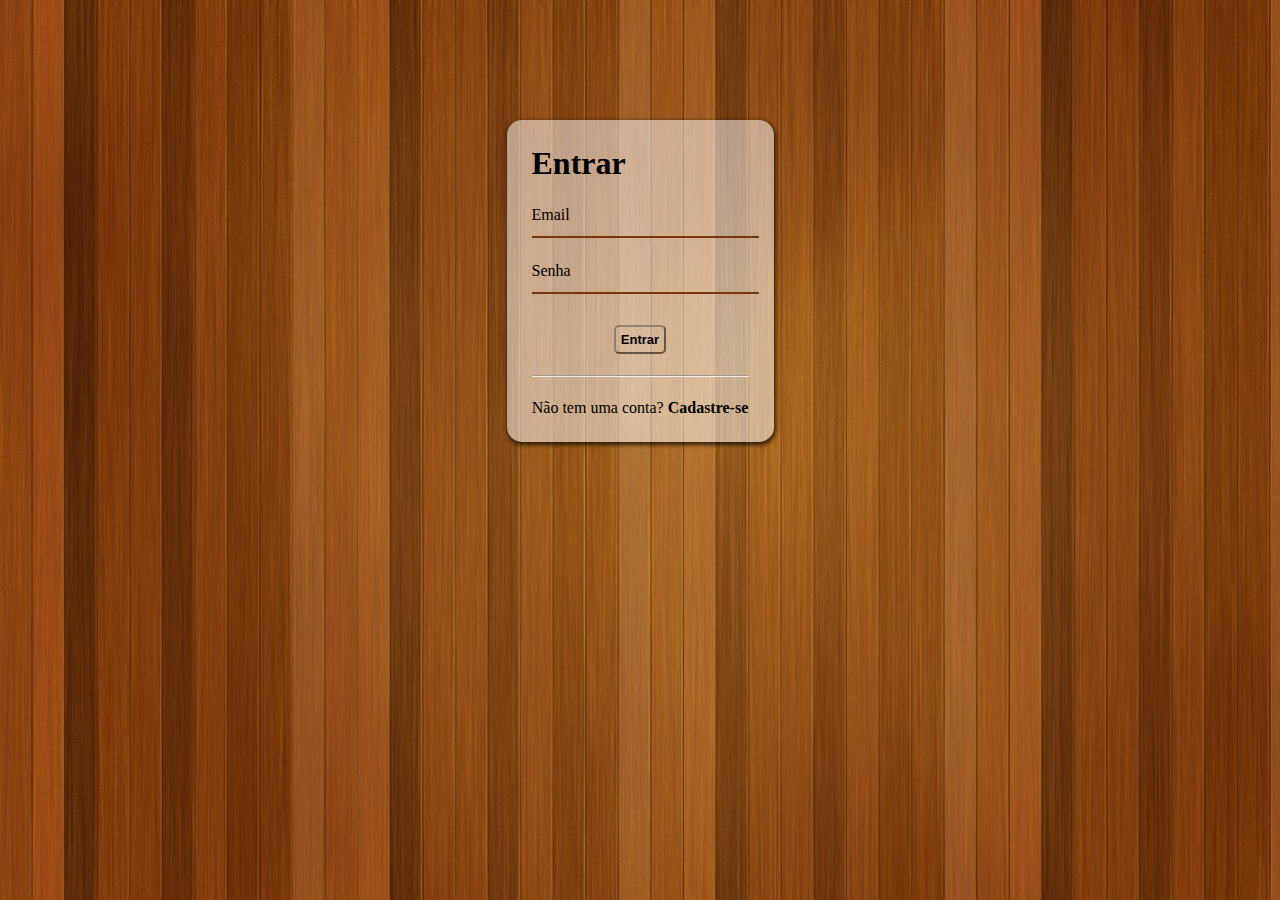
<file: index.html>
<!DOCTYPE html>
<html lang="pt-BR"> 
<head>
    <meta charset="UTF-8">
    <meta http-equiv="X-UA-Compatible" content="IE=edge">
    <meta name="viewport" content="width=device-width, initial-scale=1.0">
    <title>Getão de Produtos</title>
    <link rel="stylesheet" href="style.css">
</head>
<body>

    <div class="container">
        <div class="card">
            <h1>Entrar</h1>

            <div class="input-dados">
                <input type="text" id="email" required>
                <label for="Email" id="labelEmail">Email</label>
            </div>

            <div class="input-dados">
                <input type="password" id="senha" required>
                <label for="senha" id="labelSenha">Senha</label>
            </div>

            <div class="button-center">
                <button onclick="logar()">Entrar</button>
            </div>

            <div><hr></div>

            <div><p>Não tem uma conta? 
                <a href="cadastro.html">Cadastre-se</a>
            </p></div>
        </div>

        <script src="entrar.js"></script>   

    </div>
</body>
</html>
</file>
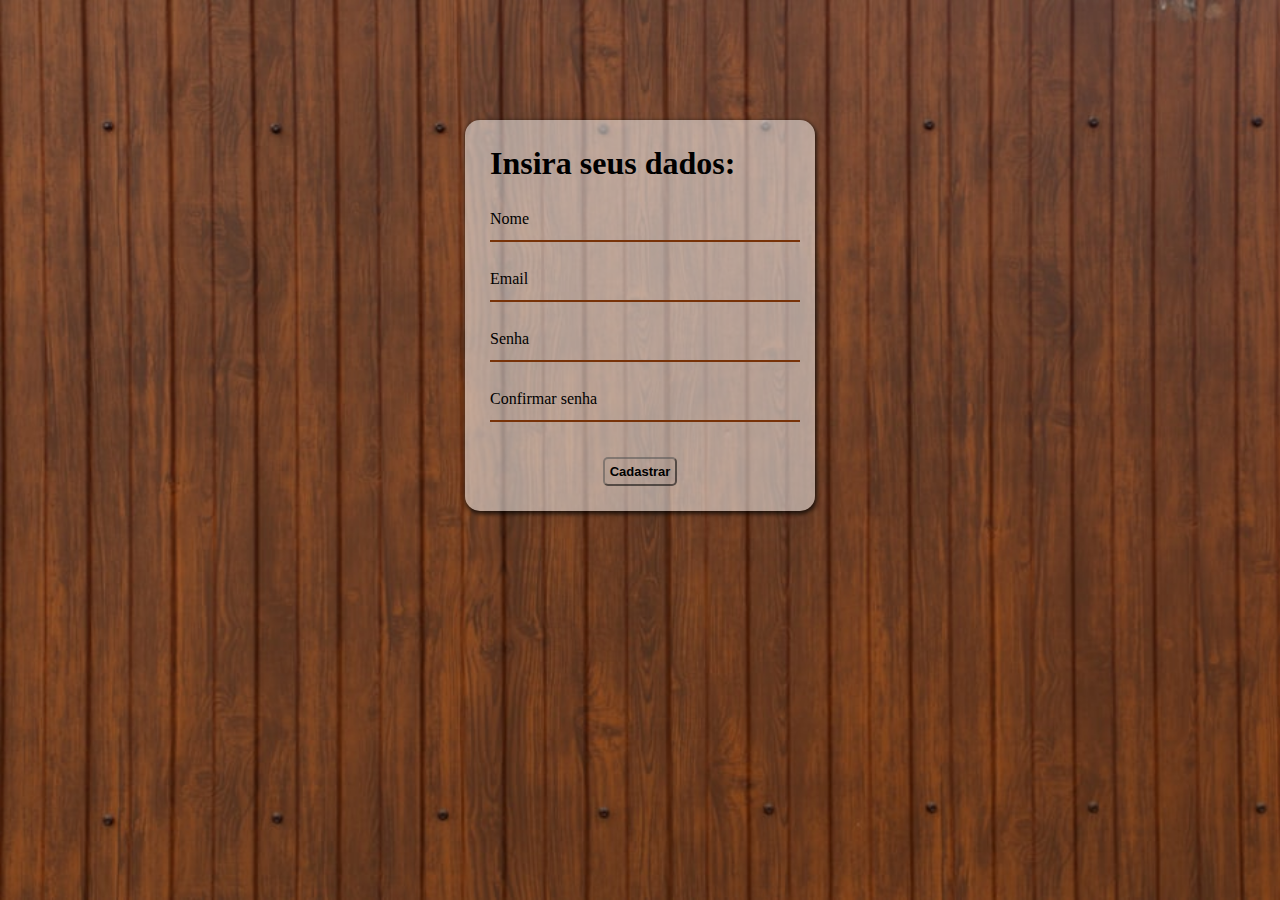
<file: cadastro.html>
<!DOCTYPE html>
<html lang="pt-BR">
<head>
    <meta charset="UTF-8">
    <meta http-equiv="X-UA-Compatible" content="IE=edge">
    <meta name="viewport" content="width=device-width, initial-scale=1.0">
    <link rel="stylesheet" href="cadastro.css">
    <title>Cadastro</title>
</head>
<body>

    <div class="container">
        <div class="card">
            <h1>Insira seus dados:</h1>

            <div class="input-dados">
                <input type="text" id="nome" required>
                <label for="nome" id="labelNome">Nome</label>
            </div>

            <div class="input-dados">
                <input type="text" id="email" required>
                <label for="email" id="labelEmail">Email</label>
            </div>

            <div class="input-dados">
                <input type="password" id="senha" required>
                <label for="senha" id="labelSenha">Senha</label>
            </div>

            <div class="input-dados">
                <input type="password" id="confSenha" required>
                <label for="confSenha" id="labelConfSenha">Confirmar senha</label>
            </div>

            <div class="button-center">
                <button id="botaoCadastro">Cadastrar</button>
            </div>

        </div>

        <script src="entrar.js"></script>

    </div>
</body>
</html>
</file>
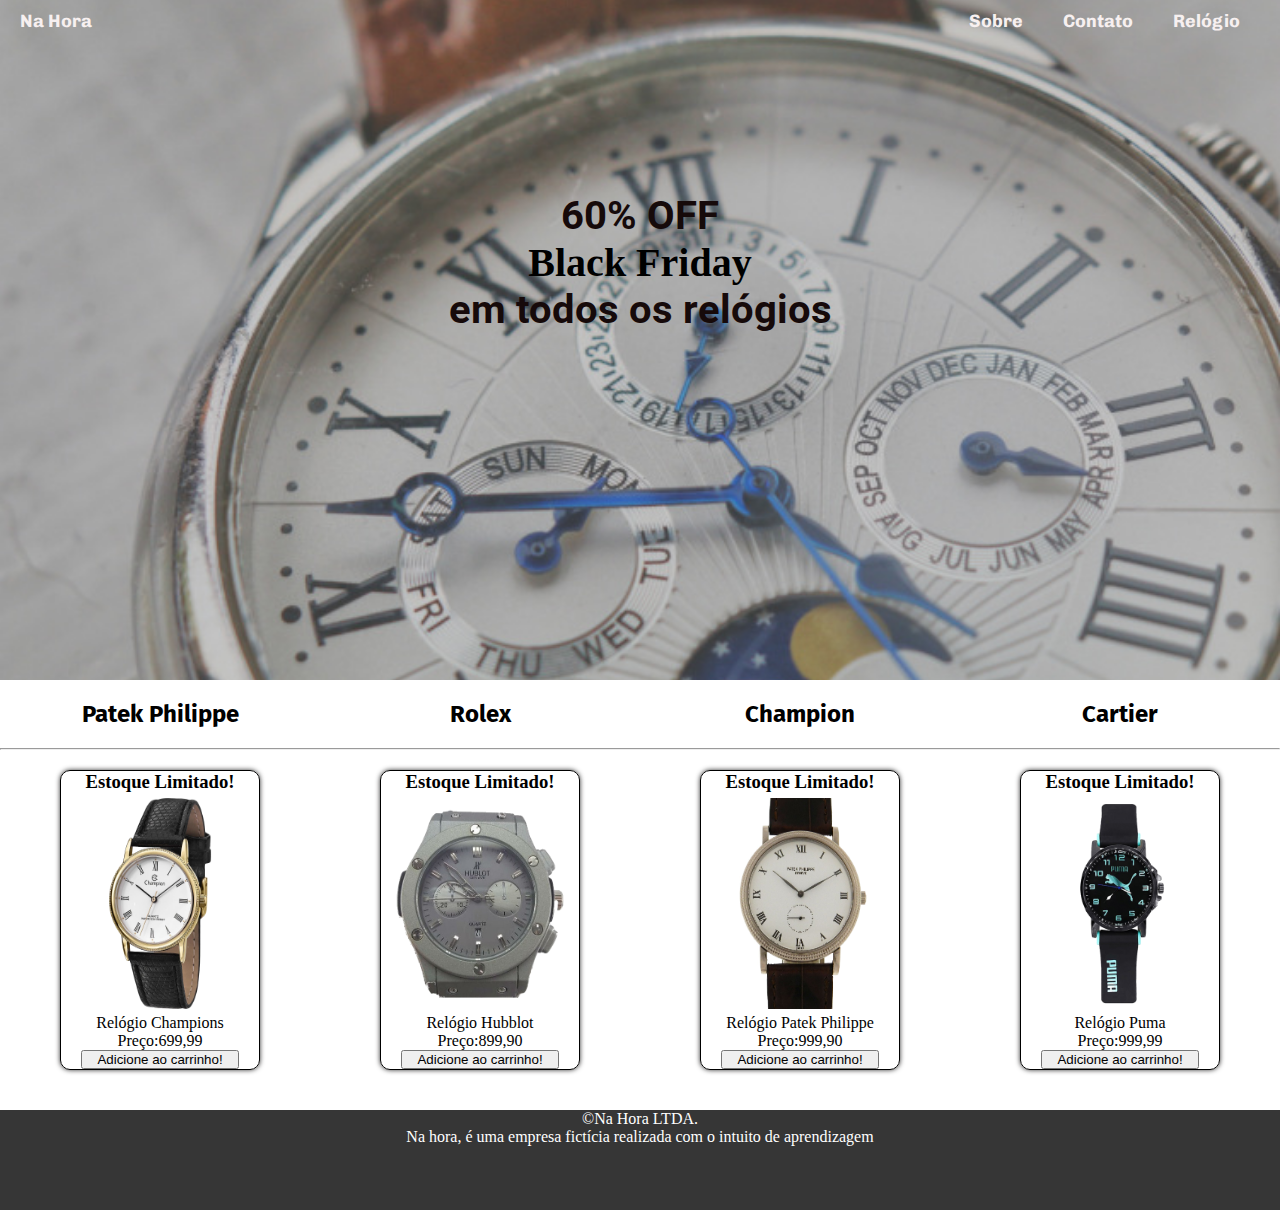
<file: landing-pages/pages.html>
<!DOCTYPE html>
<html lang="pt-BR">
<head>
    <meta charset="UTF-8">
    <meta http-equiv="X-UA-Compatible" content="IE=edge">
    <meta name="viewport" content="width=device-width, initial-scale=1.0">
    <title>Na hora</title>
    <link rel="shortcut icon" href="./image/favivon-00.ico" type="image/x-icon">
    <link rel="stylesheet" href="style.css">
</head>
<body>

    <div id="cont-dad">
    <header class="container">
        <nav>
            <p class="logo">Na Hora</p> 
            <ul>
                <li><a href="#">Sobre</a></li>
                <li><a href="#">Contato</a></li> 
                <li><a href="#">Relógio</a></li> 
            </ul>
        </nav>

        <div class="friday">
            <p>60% OFF</p>
            <h1>Black Friday</h1>
            <p>em todos os relógios</p>
        </div>

    </header>

    <div class="marca">
        <ul class="marca-children">
            <h2>Patek Philippe</h2>
            <h2>Rolex</h2>
            <h2>Champion</h2>
            <h2>Cartier</h2>
        </ul>
    </div>
    <hr>

    <div class="div-container">

        <div class="div-main">
            <h3 class="titulo">Estoque Limitado!</h3>
            <img class="imagem" src="./image/rel-champion.png" alt="imagem-relogio">
            <div class="sobre">Relógio Champions</div> <span class="preco">Preço:699,99</span>
            <button type="button" id="btn1" class="botao">Adicione ao carrinho!</button>
        </div>

        <div class="div-main">
            <h3 class="titulo">Estoque Limitado!</h3>
            <img class="imagem" src="./image/rel-hublot.png" alt="imagem-relogio">
            <div class="sobre">Relógio Hubblot</div> <span class="preco">Preço:899,90</span>
            <button type="button" id="btn2" class="botao">Adicione ao carrinho!</button> 
        </div>

        <div class="div-main">
            <h3 class="titulo">Estoque Limitado!</h3>
            <img class="imagem" src="./image/rel-patek.png" alt="imagem-relogio">
            <div class="sobre">Relógio Patek Philippe</div> <span class="preco">Preço:999,90</span>
            <button type="button" id="btn3" class="botao">Adicione ao carrinho!</button>
        </div>

        <div class="div-main">
            <h3 class="titulo">Estoque Limitado!</h3>
            <img class="imagem" src="./image/rel-puma.png" alt="imagem-relogio">
            <div class="sobre">Relógio Puma</div> <span class="preco">Preço:999,99</span>
            <button type="button" id="btn4" class="botao">Adicione ao carrinho!</button> 
        </div>
        </div>
        <br>
        
        <footer>
            &copy;Na Hora LTDA.
            <p>Na hora, é uma empresa fictícia realizada com o intuito de aprendizagem</p>
        </footer>
        <script src="script.js"></script>
    </div>
</div>
</body>
</html>
</file>
<file: style.css>
* { 
    margin: 0;
    padding: 0;
}

/*Papel de parede*/
body {
    background-image: url('./imagem/foto-body03.jpg');
    background-size: cover;
    background-attachment: fixed;
    background-repeat: no-repeat;
}

/*Pai do card*/
.container {
    display: flex;
    width: 100%;
    justify-content: center;
    margin-top: 120px;
}

/*Card responsável pelo cadastro do cliente*/
.card {
    padding: 25px;
    border-radius: 15px;
    background-color: #ffffff81;
    box-shadow: 1px 2px 4px 1px #000000b0;
}

/*Meus inputs*/
.input-dados input {
    display: inline-block;
    width: 100%;
    min-width: 180px;
    padding: 5px 5px;
    border: 0;
    border-radius: 0;
    border-bottom: 2px solid #783309;
    background-color: transparent; 
    outline: none;
    font-size: 16px;
    transition: all .3s ease-out;
}

.input-dados {
    position: relative;
    padding-top: 15px;
    margin-top: 5%;
    margin-bottom: 5%;
}

.input-dados input:focus {
    border-bottom: 2px solid #9c620a;
}

.input-dados label {
    pointer-events: none;
    position: absolute;
    top: 0;
    left: 0;
    margin-top: 13px;
    transition: all .3s ease-out;
}

/*Efeito do usuário e senha*/
.input-dados input:focus + label,
.input-dados input:valid + label {
    font-size: 13px;
    margin-top: 0;
    color: #9c620a7a;
}

/*Trabalhando com o botão*/
button {
    background-color: transparent; 
    border-color: #00000088;
    padding: 5px;
    font-weight: bolder;
    font-size: 13px;
    margin-top: 20px;
    border-radius: 5px;
    cursor: pointer; 
    outline: none; 
}

button:hover {
    background-color: #9c620a;
    color: white;
    transition: all .4s ease-out;
}

.button-center {
    display: flex;
    justify-content: center;
}

/*Linha após o botão*/
hr {
    margin-top: 10%; 
    margin-bottom: 10%;
}

/*Após meu <hr>*/
p {
    font-size: 16px;
    text-align: center;
}
 
a {
    text-decoration: none;
    color: #000;
    font-weight: bolder;
}

a:hover {
    color: #9c620a;
}
</file>
<file: cadastro.css>
* { 
    margin: 0;
    padding: 0;
}

/*Papel de parede*/
body {
    background-image: url('./imagem/foto-body05.jpg');
    background-size: cover;
    background-attachment: fixed;
    background-repeat: no-repeat;
}

/*Pai do card*/
.container {
    display: flex;
    width: 100%;
    justify-content: center;
    margin-top: 120px;
}

/*Card responsável pelos dados do cliente*/
.card {
    width: 300px;
    padding: 25px;
    border-radius: 15px;
    background-color: #ffffff81;
    box-shadow: 1px 2px 4px 1px #000000b0;
}

/*Meus inputs*/
.input-dados input {
    display: inline-block;
    width: 100%;
    min-width: 180px;
    padding: 5px 5px;
    border: 0;
    border-radius: 0;
    border-bottom: 2px solid #783309;
    background-color: transparent; 
    outline: none;
    font-size: 16px;
    transition: all .3s ease-out;
}

.input-dados {
    position: relative;
    padding-top: 15px;
    margin-top: 5%;
    margin-bottom: 5%;
}

.input-dados input:focus {
    border-bottom: 2px solid #9c620a;
}

.input-dados label {
    pointer-events: none;
    position: absolute;
    top: 0;
    left: 0;
    margin-top: 13px;
    transition: all .3s ease-out;
}

/*Efeito do usuário e senha*/
.input-dados input:focus + label,
.input-dados input:valid + label {
    font-size: 13px;
    margin-top: 0;
    color: #9c620a7a;
}

/*Trabalhando com o botão*/
button {
    background-color: transparent; 
    border-color: #00000088;
    padding: 5px;
    font-weight: bolder;
    font-size: 13px;
    margin-top: 20px;
    border-radius: 5px;
    cursor: pointer; 
    outline: none; 
}

button:hover {
    background-color: #9c620a;
    color: white;
    transition: all .4s ease-out;
}

.button-center {
    display: flex;
    justify-content: center;
}
</file>
<file: landing-pages/style.css>
@import url('https://fonts.googleapis.com/css2?family=Chivo:ital@1&family=Cormorant+Garamond:ital,wght@1,500&family=Fira+Sans:wght@200&display=swap');
@import url('https://fonts.googleapis.com/css2?family=Roboto:ital,wght@1,900&display=swap');
@import url('https://fonts.googleapis.com/css2?family=Fira+Sans:wght@200&display=swap');


* {
    margin: 0;
    padding: 0;
    box-sizing: border-box;
    vertical-align: baseline;
}

/* body {
    min-height: 100vh;
    max-width: 100vw;
} */

li {
    /* padding: 5px 0px; */
    margin: 0 20px;
    text-decoration: none;
}

a, .logo { 
    text-decoration: none;
    color: rgb(247, 240, 240);
    font-size: 18px;
    font-weight: bolder;
    font-family: 'Chivo',sans-serif;
} 

ul {
    list-style: none;
    display: flex;
}

nav {
    padding: 10px 0px;
    display: flex;
    justify-content: space-between;
    margin: auto 20px;
}

.container {
    height: calc(100vh - 220px);
    background: no-repeat center/cover url(./image/head01-650.jpg); 
}

/*Texto central*/
.friday {
    max-width: 400px;
    margin: 150px auto;
}

.friday h1 {
    font-size: 40px;
    text-align: center;
    /* color: rgb(63, 63, 63); */
    color: black;
    font-weight: bolder;
}

.friday p {
    font-size: 40px;
    /* color: rgb(63, 63, 63); */
    color: rgb(22, 10, 10);
    text-align: center;
    font-weight: bolder;
    font-family: 'Roboto', 'Times New Roman', Times, serif;
}

/*Marca*/
.marca-children h2 {
    display: flex;
    width: 100%; 
    justify-content: space-around;
    margin: 20px 10px;
    font-family: 'Fira Sans', sans-serif;
} 

/*Cards*/
.div-container {
    display: flex;
    width: 100%;
    flex-wrap: wrap;
    justify-content: space-around;
}

.div-main {
    margin: 20px 20px;
    box-shadow: 0 0 5px rgb(49, 48, 48);
    border-radius: 10px;
    width: 200px;
    height: 300px;
    border: 1px solid black;
    display: flex;
    flex-direction: column; 
    align-items: center;
}

img {
    padding: 5px 5px;
    width: 100%;
    height: 100%;
} 

.botao {
    width: 80%;
}

.botao:hover {
    cursor: pointer;
    background-color: black;
    color: white;
}

/*Rodapé*/
footer {
    background-color: rgba(0, 0, 0, 0.788);
    color: white;
    margin: 2px 0px;
    text-align: center;
    width: 100%;
    height: 100px;
}

@media (min-width: 600px) and (max-width: 800px) {
    #cont-dad{ 
        width: 100%; 
    }

    li {
        margin: 4px 4px;
    }
}
</file>
